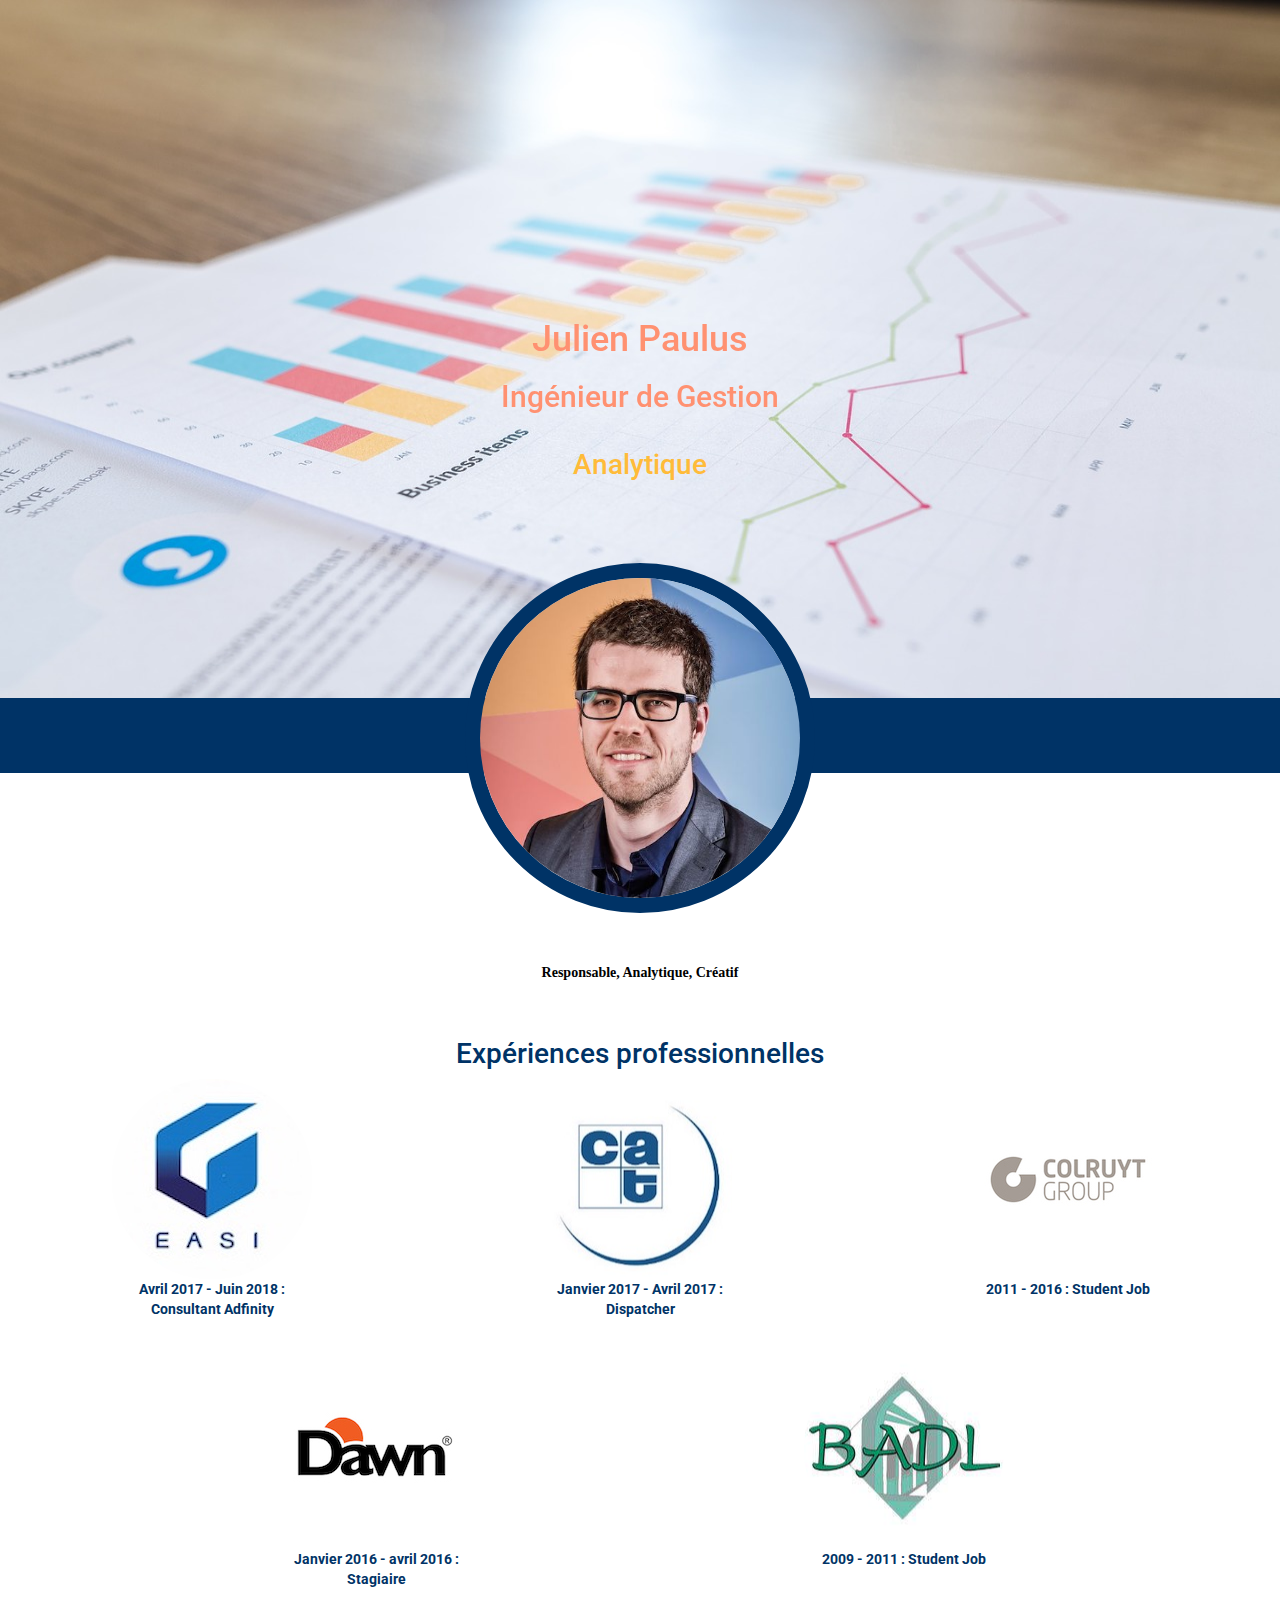
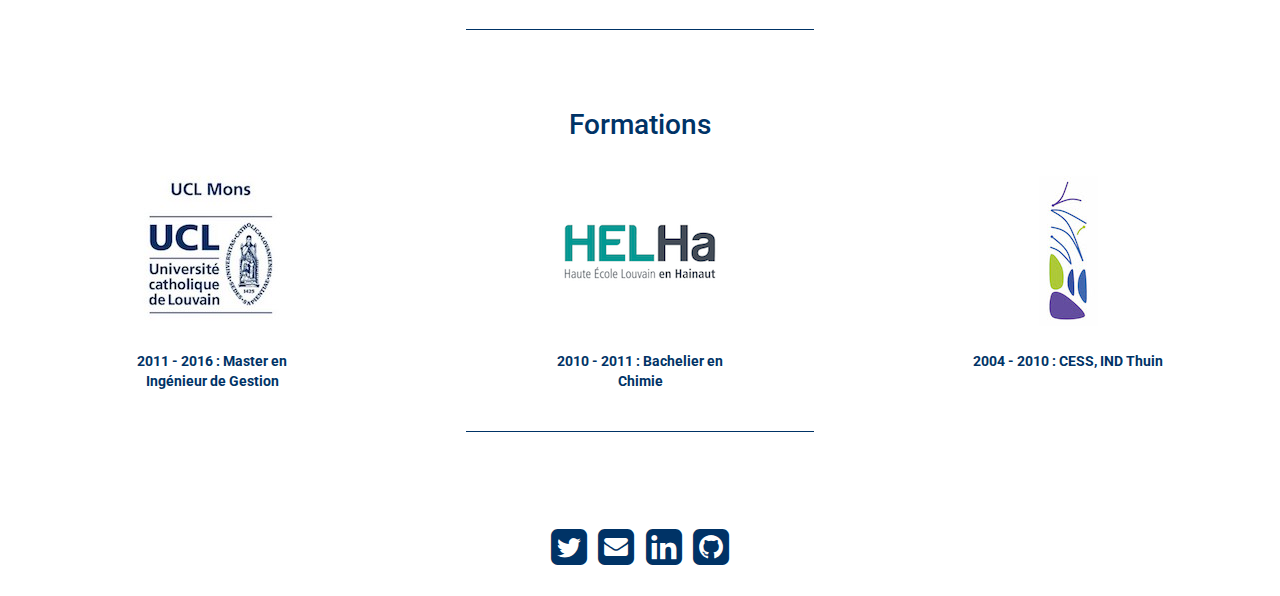
<file: index.html>
<!DOCTYPE html>
<html>
	<head>
		<meta charset="utf-8">
		<link rel="stylesheet" href="font-awesome-4.7.0/css/font-awesome.min.css">
		<link rel="stylesheet" href="animate.css">
		<link rel="stylesheet" href="https://maxcdn.bootstrapcdn.com/bootstrap/3.3.7/css/bootstrap.min.css">
  	<script src="https://ajax.googleapis.com/ajax/libs/jquery/3.3.1/jquery.min.js"></script>
  	<script src="https://maxcdn.bootstrapcdn.com/bootstrap/3.3.7/js/bootstrap.min.js"></script>
		<link href="https://fonts.googleapis.com/css?family=Monoton|Roboto" rel="stylesheet">
		<link rel="stylesheet" href="mp.css" />
		<title>Julien Paulus</title>
	</head>

	<body>
		<div id="bloc_page">

			<header>
				<div id="myCarousel" class="carousel slide" data-ride="carousel">
    			<ol class="carousel-indicators">
      			<li data-target="#myCarousel" data-slide-to="0" class="active"></li>
      			<li data-target="#myCarousel" data-slide-to="1"></li>
      			<li data-target="#myCarousel" data-slide-to="2"></li>
    			</ol>

    			<div class="carousel-inner">
      			<div class="item">
        			<img src="img/AP.png" alt="responsable" style="width:100%; height:750px;">
							<h5>Responsable</h5>
      			</div>
      			<div class="item active">
        			<img src="img/analytique.jpg" alt="analytique" style="width:100%; height:750px;">
							<h5>Analytique</h5>
      			</div>
      			<div class="item">
        			<img src="img/creatif.jpg" alt="créatif" style="width:100%; height:750px;">
							<h5>Créatif</h5>
      			</div>
    			</div>
  			</div>

				<div class="texte">
					<h1>Julien Paulus</h1>
					<h2>Ingénieur de Gestion</h2>
				</div>
				<div class="rectangle">
				</div>
				<img class="photo" src="img/julien.jpg" alt="julien"/>
				<div class="bienvenue">
					<p>Responsable, Analytique, Créatif<br />
				</div>
			</header>

			<article>
				<p><h2>Expériences professionnelles</h2></p>
				<div class="boulot2">
					<a href="http://www.easi.net/">
						<div class="easi">
							<span class="fo1 easidev">Avril 2017 - Juin 2018 : Consultant Adfinity</span>
						</div>
					</a>
					<a href="http://www.groupecat.com/">
						<div class="cat">
							<span class="fo1 catdev">Janvier 2017 - Avril 2017 : Dispatcher</span>
						</div>
					</a>
					<a href="https://www.colruyt.be/fr/accueil">
						<div class="colruyt">
							<span class="fo1 colruytdev">2011 - 2016 : Student Job</span>
						</div>
					</a>
				</div>
				<div class="boulot">
					<a href="http://www.dawnfoods.be/home.aspx">
						<div class="dawn">
				 			<span class="fo1 dawndev">Janvier 2016 - avril 2016 : Stagiaire</span>
						</div>
					</a>
					<a href="http://www.badl.be/">
						<div class="badl">
							<span class="fo1 badldev">2009 - 2011 : Student Job</span>
						</div>
					</a>
				</div>
				<hr />
				<p><h2>Formations</h2></p>
				<div class="etude">
					<a href="http://www.uclouvain.be/mons.html">
						<div class="master">
							<span class="fo masterdev">2011 - 2016 : Master en Ingénieur de Gestion</span>
						</div>
					</a>
					<a href="http://www.helha.be/">
						<div class="bachelier">
							<span class="fo bachelierdev">2010 - 2011 : Bachelier en Chimie</span>
						</div>
					</a>
					<a href="http://www.ind-thuin.be/">
						<div class="secondaire">
							<span class="fo secondairedev">2004 - 2010 : CESS, IND Thuin</span>
						</div>
					</a>
				</div>
				<hr />
				<!--<p><h2>Compétences</h2></p>
				<div class="compétences">
						<div class="html"></div>
						<div class="css"></div>
						<div class="git"></div>
						<div class="excel"></div>
						<div class="word"></div>
						<div class="windev"></div>
				</div>
				<hr />
			-->
			</article>

			<footer>
				<nav class="links">
					<a href="https://twitter.com/julienp_be">
						<i class="fa fa-twitter-square fa-3x"></i>
					</a>
					<a href="mailto:julien_paulus@live.be">
						<i class="fa fa-envelope-square fa-3x"></i>
					</a>
					<a href="https://be.linkedin.com/in/paulusjulien">
						<i class="fa fa-linkedin-square fa-3x"></i>
					</a>
					<a href="https://github.com/julienty">
						<i class="fa fa-github-square fa-3x"></i>
					</a>
				</nav>
			</footer>
		</div>
	</body>
	<script>
  		(function(i,s,o,g,r,a,m){i['GoogleAnalyticsObject']=r;i[r]=i[r]||function(){
  		(i[r].q=i[r].q||[]).push(arguments)},i[r].l=1*new Date();a=s.createElement(o),
  		m=s.getElementsByTagName(o)[0];a.async=1;a.src=g;m.parentNode.insertBefore(a,m)
  		})(window,document,'script','https://www.google-analytics.com/analytics.js','ga');

  		ga('create', 'UA-90691561-1', 'auto');
  		ga('send', 'pageview');
	</script>
</html>
</file>
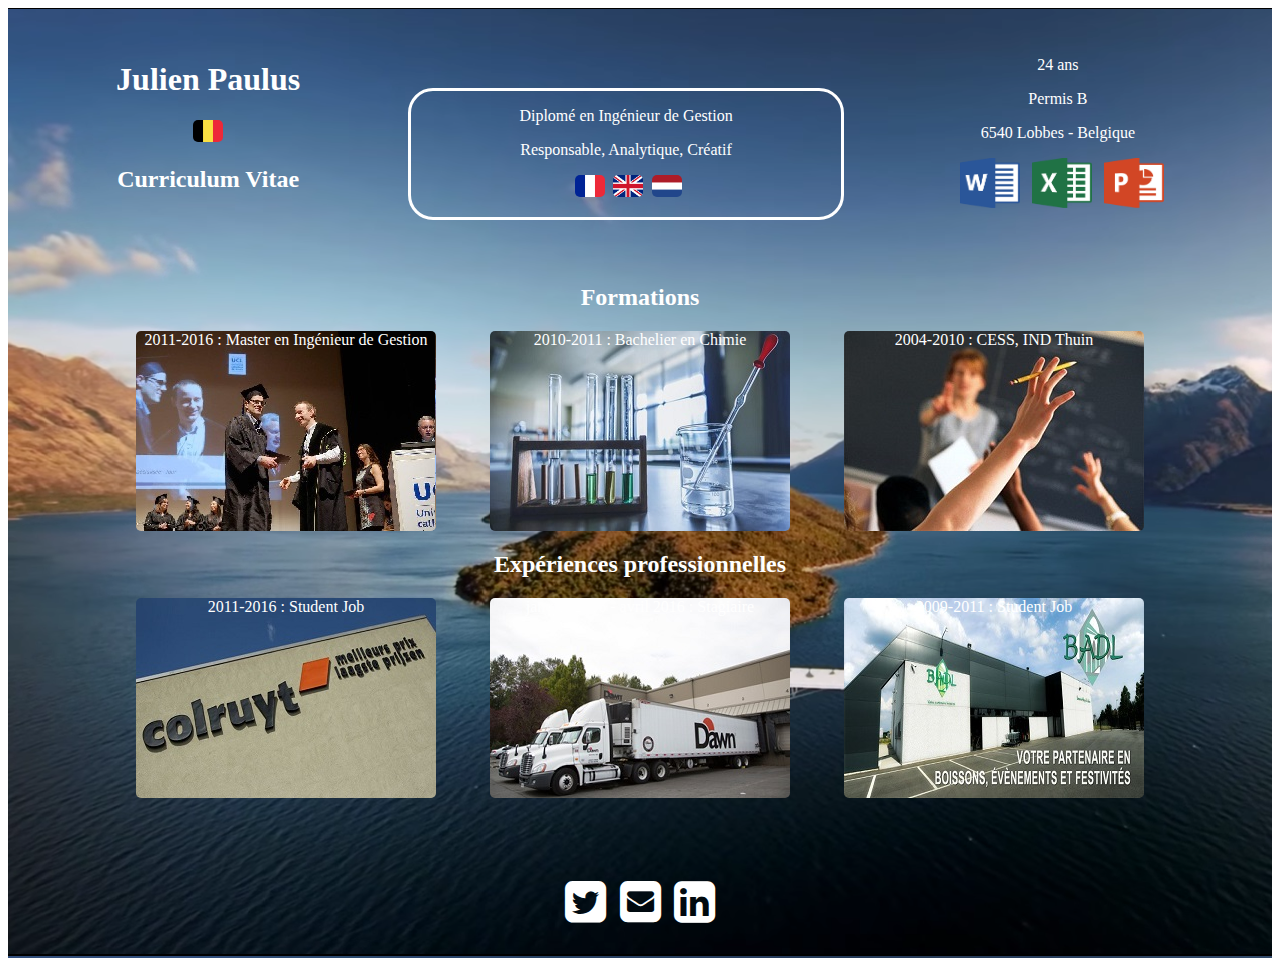
<file: test.html>
<!DOCTYPE html>
<html>
	<head>
		<meta charset="utf-8">
		<link rel="stylesheet" href="test.css" />
		<link rel="stylesheet" href="font-awesome-4.7.0/css/font-awesome.min.css">
		<title>Julien Paulus</title>
	</head>

	<body>
		<div id="bloc_page">
			<header>
				<div class="photoetnom">
					<div id="photo">
						<h1>Julien Paulus</h1>
						<img src="images/belgique.png" class="belgique" alt="drapeau Belge">
					</div>
					<h2>Curriculum Vitae</h2>
				</div>
				<div class="description">
					<p>Diplomé en Ingénieur de Gestion</p>
					<p>Responsable, Analytique, Créatif</p>
					<P>
						<img src="images/france.png" class="la francais" alt="drapeau de la France">
						<img src="images/angleterre.png" class="la anglais" alt="drapeau de l'Angleterre">
						<img src="images/neerlandais.png" class="la ndls" alt="drapeau des Pays-bas">
					</P>
				</div>
				<div class="competence">
					<p>24 ans</p>
					<p>Permis B</p>
					<p>6540 Lobbes - Belgique</p>
					<img src="images/word.png" class="co word">
					<img src="images/excel.png" class="co excel">
					<img src="images/powerpoint.png" class="co powerpoint">
				</div>
			</header>

			<article>
				<p><h2>Formations</h2></p>
				<div class="etude">
					<div class="master">
						2011-2016 : Master en Ingénieur de Gestion
						<i class="fo master"></i>
					</div>
					<div class="bachelier">
						2010-2011 : Bachelier en Chimie
						<i class="fo bachelier"></i>
					</div>
					<div class="secondaire">
						2004-2010 : CESS, IND Thuin
						<i class="fo secondaire"></i>
					</div>
				</div>
				<p><h2>Expériences professionnelles</h2></p>
				<div class="boulot">
					<div class="colruyt">
					2011-2016 : Student Job
						<i class="fo colruyt"></i>		
					</div>
					<div class="dawn">
				 	janvier 2016 - avril 2016 : Stagiaire
						<i class="fo dawn"></i>		
					</div>
					<div class="badl">
					2009-2011 : Student Job
						<i class="fo badl"></i>		
					</div>
				</div>
			</article>

			<footer>
				<nav class="links">
					<a href="https://twitter.com/julienp_be">
						<i class="fa fa-twitter-square fa-3x" aria-hidden="true"></i>
					</a>
					<a href="mailto:julien_paulus@live.be">
						<i class="fa fa-envelope-square fa-3x"></i>
					</a>
					<a href="https://be.linkedin.com/in/paulusjulien">
						<i class="fa fa-linkedin-square fa-3x"></i>
					</a>
				</nav>
			</footer>
		</div>
	</body>
</html>
</file>
<file: mp.css>
#bloc_page
{
}
a:hover, a:visited, a:link, a:active
{
    text-decoration: none;
}
hr
{
	border-color: rgb(0,51,102);
}
body
{
	text-align: center;
	font-family: 'Roboto', sans-serif;
	background-size: 100% 750px;
	background-repeat: no-repeat;
	background-color: white;
	margin-left: 0px;
	margin-right: 0px;
}
.carousel-inner
{
  height: 750px;
}
.carousel-inner h5
{
  margin-top: -300px;
  color: rgb(255, 187, 57);
  font-size: 2em;
	font-family: 'Roboto', sans-serif;
}
.texte
{
	font-weight: bold;
  color: rgb(255, 145, 113);
	margin-top: -450px;
	font-size: 2em;
  position: relative;
}
.rectangle
{
	height: 75px;
	background-color: rgb(0,51,102);
	margin-top: 285px;
  position: relative;
	max-width: 100%;
}
.photo
{
	height: 350px;
	width: 350px;
	border-radius: 100%;
	border-style: solid;
	border-width: 15px;
	position: relative;
	margin-top: -210px;
	border-color: rgb(0,51,102);
  z-index: 20;
}
.bienvenue
{
	font-family: "Palatino";
	font-weight: bold;
	color: black;
	margin-top: 50px;
}
article hr
{
	margin-top: 80px;
	margin-bottom: 80px;
	width: 33%;
  color: rgb(0,51,102);
}
article
{
	margin: 4em 8em 4em;
}
article h2
{
	color: rgb(0,51,102);
	font-size: 2em;
}
.etude
{
	margin: auto;
	display: flex;
	justify-content: space-between;
	vertical-align: bottom;
}
.fo
{
	color: rgb(0,51,102);
	font-weight: bold;
  position: relative;
  top: 200px;
	text-decoration: none;
}
.master
{
	background-image: url(img/graduationday.jpg);
  background-position: center;
  background-repeat: no-repeat;
	border-radius: 100%;
	height: 200px;
	width: 200px;
	color: white;
}
.master:hover
{
	box-shadow: 0 0 20px black;
  text-decoration: none;
}
.bachelier
{
	background-image: url(img/chimie4.jpg);
  background-position: center;
  background-repeat: no-repeat;
	border-radius: 100%;
	height: 200px;
	width: 200px;
	color: white;
}
.bachelier:hover
{
	box-shadow: 0 0 20px black;
}
.secondaire
{
	background-image: url(img/secondaire.jpg);
  background-position: center;
  background-repeat: no-repeat;
	border-radius: 100%;
	height: 200px;
	width: 200px;
	color: white;
}
.secondaire:hover
{
	box-shadow: 0 0 20px black;
}
.boulot
{
	margin: auto;
	display: flex;
	justify-content: space-around;
}
.boulot2
{
	margin: auto;
	display: flex;
	justify-content: space-between;
	margin-bottom: 5em;
}
.fo1
{
	position: relative;
	top: 200px;
	font-weight: bold;
}
a:any-link:hover
{
  text-decoration: none;
}
{
  text-decoration: none;
}
.easi
{
	background-image: url(img/easi.jpg);
  background-position: center;
  background-repeat: no-repeat;
  border-radius: 100%;
	height: 200px;
	width: 200px;
	color: rgb(0,51,102);
	display: block;
}
.easi:hover
{
	box-shadow: 0 0 20px black;
}
.cat
{
	background-image: url(img/cat.jpg);
  background-position: center;
  background-repeat: no-repeat;
	border-radius: 100%;
	height: 200px;
	width: 200px;
	color: rgb(0,51,102);
	display: block;
}
.cat:hover
{
	box-shadow: 0 0 20px black;
}
.colruyt
{
	background-image: url(img/colruyt.jpg);
  background-position: center;
  background-repeat: no-repeat;
	border-radius: 100%;
	height: 200px;
	width: 200px;
	color: rgb(0,51,102);
	display: block;
}
.colruyt:hover
{
	box-shadow: 0 0 20px black;
}
.dawn
{
	background-image: url(img/dawn.jpg);
  background-position: center;
  background-repeat: no-repeat;
	border-radius: 100%;
	height: 200px;
	width: 200px;
	color: rgb(0,51,102);
	display: block;
}
.dawn:hover
{
	box-shadow: 0 0 20px black;
}
.badl
{
	background-image: url(img/badl.jpg);
  background-position: center;
  background-repeat: no-repeat;
	border-radius: 100%;
	height: 200px;
	width: 200px;
	color: rgb(0,51,102);
	display: block;
}
.badl:hover
{
	box-shadow: 0 0 20px black;
}
/*.compétences
{
	margin: auto;
	display: flex;
	justify-content: space-between;
	margin-bottom: 5em;
}
.html
{
	background-image: url(img/html.png);
  background-position: center;
  background-repeat: no-repeat;
	border-radius: 100%;
	height: 200px;
	width: 200px;
	color: rgb(0,51,102);
	display: block;
}
.css
{
	background-image: url(img/css.png);
  background-position: center;
  background-repeat: no-repeat;
	border-radius: 100%;
	height: 200px;
	width: 200px;
	color: rgb(0,51,102);
	display: block;
}
.git
{
	background-image: url(img/git.png);
  background-position: center;
  background-repeat: no-repeat;
	border-radius: 100%;
	height: 200px;
	width: 200px;
	color: rgb(0,51,102);
	display: block;
}*/
.links a
{
	display: inline-block;
	margin: 1em 0.3em 0;
	color: rgb(0,51,102);
	margin-bottom: 2em;
}
</file>
<file: test.css>
#bloc_page
{
	margin: auto;
	background-image: url(images/AP.png);
}
body
{
	text-align: center;
}
header
{
	display: flex;
}
.photoetnom
{
	flex-grow: 1;
	margin-top: 2em;
}
.photojulien
{
	position: relative;
	float: left;
	border: solid;
}
header h1
{
	color: white;
}
.belgique
{
	height: 22px;
	width: 30px;
	border-radius: 5px;
}
header h2
{
	color: white;
}
.description
{
	flex-grow: 1;
	margin-top: 5em;
    border: solid;
    color: white;
    border-radius: 25px;
}
.la
{
	border-radius: 5px;
	height: 22px;
	width: 30px;
	margin: 0em 0em 0em 0.3em;
}
.competence
{
	flex-grow: 1;
	color: white;
	margin-top: 2em;
}
.co
{
	height: 50px;
	width: 60px;
	margin: 0em 0em 0em 0.5em;
}
article
{
	margin: 4em 8em 4em;
}
article h2
{
	color: white;
}
.etude
{
	display: flex;
	justify-content: space-between;
	vertical-align: bottom;
}
.master
{
	background-image: url(images/graduationday.jpg);
	border-radius: 5px;
	height: 200px;
	width: 300px;
	color: white;
}
.bachelier
{
	background-image: url(images/chimie4.jpg);
	border-radius: 5px;
	height: 200px;
	width: 300px;
	color: white;
}
.secondaire
{
	background-image: url(images/secondaire.jpg);
	border-radius: 5px;
	height: 200px;
	width: 300px;
	color: white;
}
.boulot
{
	display: flex;
	justify-content: space-between;
}
.colruyt	
{
	background-image: url(images/colruyt.jpg);
	border-radius: 5px;
	height: 200px;
	width: 300px;
	color: white;
}
.dawn
{
	background-image: url(images/dawn.jpg);
	border-radius: 5px;
	height: 200px;
	width: 300px;
	color: white;
}
.badl
{
	background-image: url(images/badl.jpg);
	border-radius: 5px;
	height: 200px;
	width: 300px;
	color: white;
}
.links a
{
	display: inline-block;
	margin: 1em 0.3em 0;
	color: white;
	margin-bottom: 2em;
}
</file>
